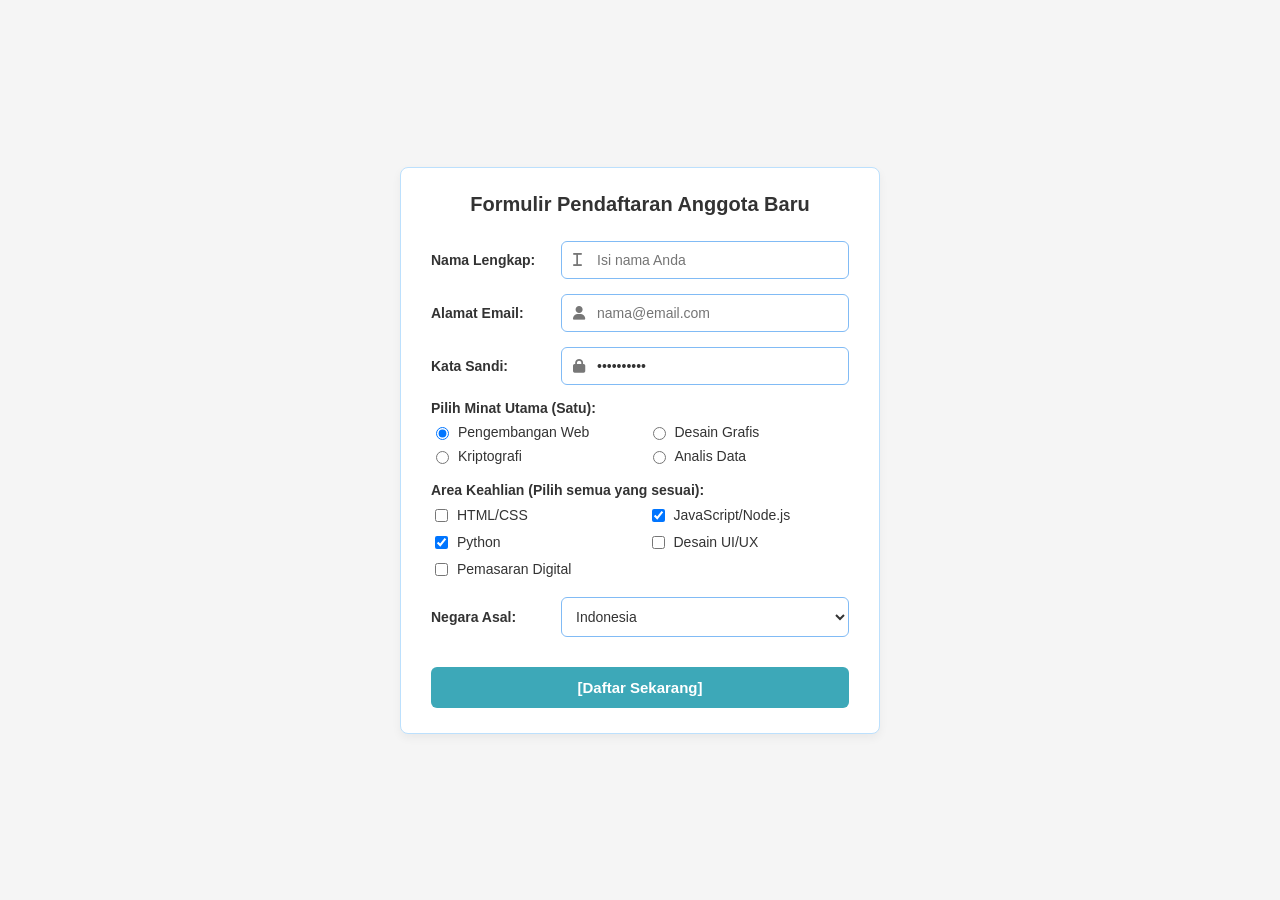
<file: index.html>
<!DOCTYPE html>
<html lang="id">
<head>
  <meta charset="UTF-8">
  <meta name="viewport" content="width=device-width, initial-scale=1.0">
  <title>Formulir Pendaftaran Anggota Baru</title>
  <!-- Menggunakan Font Awesome untuk ikon input -->
  <link rel="stylesheet" href="https://cdnjs.cloudflare.com/ajax/libs/font-awesome/6.4.0/css/all.min.css">
  <style>
    * {
      box-sizing: border-box;
      font-family: Arial, sans-serif;
    }

    body {
      background-color: #f5f5f5;
      display: flex;
      justify-content: center;
      align-items: center;
      min-height: 100vh;
      margin: 0;
      padding: 20px;
    }

    .form-card {
      background-color: #ffffff;
      border: 1px solid #bce0fd;
      border-radius: 8px;
      padding: 25px 30px;
      width: 100%;
      max-width: 480px;
      box-shadow: 0 4px 10px rgba(0, 0, 0, 0.05);
    }

    .form-title {
      text-align: center;
      color: #333333;
      margin-top: 0;
      margin-bottom: 25px;
      font-size: 20px;
      font-weight: bold;
    }

    .form-group {
      margin-bottom: 18px;
    }

    .form-group-flex {
      display: flex;
      align-items: center;
      margin-bottom: 15px;
    }

    .form-group-flex label {
      width: 130px;
      font-weight: bold;
      color: #333;
      font-size: 14px;
    }

    .input-icon-wrapper {
      position: relative;
      flex: 1;
    }

    .input-icon-wrapper i {
      position: absolute;
      left: 12px;
      top: 50%;
      transform: translateY(-50%);
      color: #777777;
      font-size: 14px;
    }

    .input-icon-wrapper input {
      width: 100%;
      padding: 10px 10px 10px 35px;
      border: 1px solid #81bbf5;
      border-radius: 6px;
      outline: none;
      font-size: 14px;
      color: #333;
    }

    .input-icon-wrapper input:focus {
      border-color: #2b7de9;
      box-shadow: 0 0 5px rgba(43, 125, 233, 0.3);
    }

    .section-label {
      font-size: 14px;
      font-weight: bold;
      color: #333;
      margin-bottom: 8px;
    }

    .grid-options {
      display: grid;
      grid-template-columns: 1fr 1fr;
      gap: 8px 15px;
      font-size: 14px;
      color: #333;
    }

    .grid-options label {
      display: flex;
      align-items: center;
      gap: 6px;
      cursor: pointer;
    }

    select {
      width: 100%;
      padding: 10px;
      border: 1px solid #81bbf5;
      border-radius: 6px;
      outline: none;
      font-size: 14px;
      background-color: #fff;
      color: #333;
    }

    .btn-submit {
      width: 100%;
      padding: 12px;
      background-color: #3da8b8;
      color: white;
      border: none;
      border-radius: 6px;
      font-size: 15px;
      font-weight: bold;
      cursor: pointer;
      margin-top: 15px;
      transition: background-color 0.2s;
    }

    .btn-submit:hover {
      background-color: #318a97;
    }
  </style>
</head>
<body>

  <div class="form-card">
    <h2 class="form-title">Formulir Pendaftaran Anggota Baru</h2>

    <form action="#" method="POST">
      
      <!-- Nama Lengkap -->
      <div class="form-group form-group-flex">
        <label for="nama">Nama Lengkap:</label>
        <div class="input-icon-wrapper">
          <i class="fa-solid fa-i"></i>
          <input type="text" id="nama" name="nama" placeholder="Isi nama Anda">
        </div>
      </div>

      <!-- Alamat Email -->
      <div class="form-group form-group-flex">
        <label for="email">Alamat Email:</label>
        <div class="input-icon-wrapper">
          <i class="fa-solid fa-user"></i>
          <input type="email" id="email" name="email" placeholder="nama@email.com">
        </div>
      </div>

      <!-- Kata Sandi -->
      <div class="form-group form-group-flex">
        <label for="sandi">Kata Sandi:</label>
        <div class="input-icon-wrapper">
          <i class="fa-solid fa-lock"></i>
          <input type="password" id="sandi" name="sandi" value="1234567890">
        </div>
      </div>

      <!-- Pilih Minat Utama -->
      <div class="form-group">
        <div class="section-label">Pilih Minat Utama (Satu):</div>
        <div class="grid-options">
          <label><input type="radio" name="minat" value="Pengembangan Web" checked> Pengembangan Web</label>
          <label><input type="radio" name="minat" value="Desain Grafis"> Desain Grafis</label>
          <label><input type="radio" name="minat" value="Kriptografi"> Kriptografi</label>
          <label><input type="radio" name="minat" value="Analis Data"> Analis Data</label>
        </div>
      </div>

      <!-- Area Keahlian -->
      <div class="form-group">
        <div class="section-label">Area Keahlian (Pilih semua yang sesuai):</div>
        <div class="grid-options">
          <label><input type="checkbox" name="keahlian" value="HTML/CSS"> HTML/CSS</label>
          <label><input type="checkbox" name="keahlian" value="JavaScript/Node.js" checked> JavaScript/Node.js</label>
          <label><input type="checkbox" name="keahlian" value="Python" checked> Python</label>
          <label><input type="checkbox" name="keahlian" value="Desain UI/UX"> Desain UI/UX</label>
          <label><input type="checkbox" name="keahlian" value="Pemasaran Digital"> Pemasaran Digital</label>
        </div>
      </div>

      <!-- Negara Asal -->
      <div class="form-group form-group-flex">
        <label for="negara">Negara Asal:</label>
        <div style="flex: 1;">
          <select id="negara" name="negara">
            <option value="" disabled>Pilih Negara |</option>
            <option value="Indonesia" selected>Indonesia</option>
            <option value="Brunei Darusalam">Brunei Darusalam</option>
            <option value="Singapura">Singapura</option>
          </select>
        </div>
      </div>

      <!-- Tombol Submit -->
      <button type="submit" class="btn-submit">[Daftar Sekarang]</button>

    </form>
  </div>

</body>
</html>
</file>
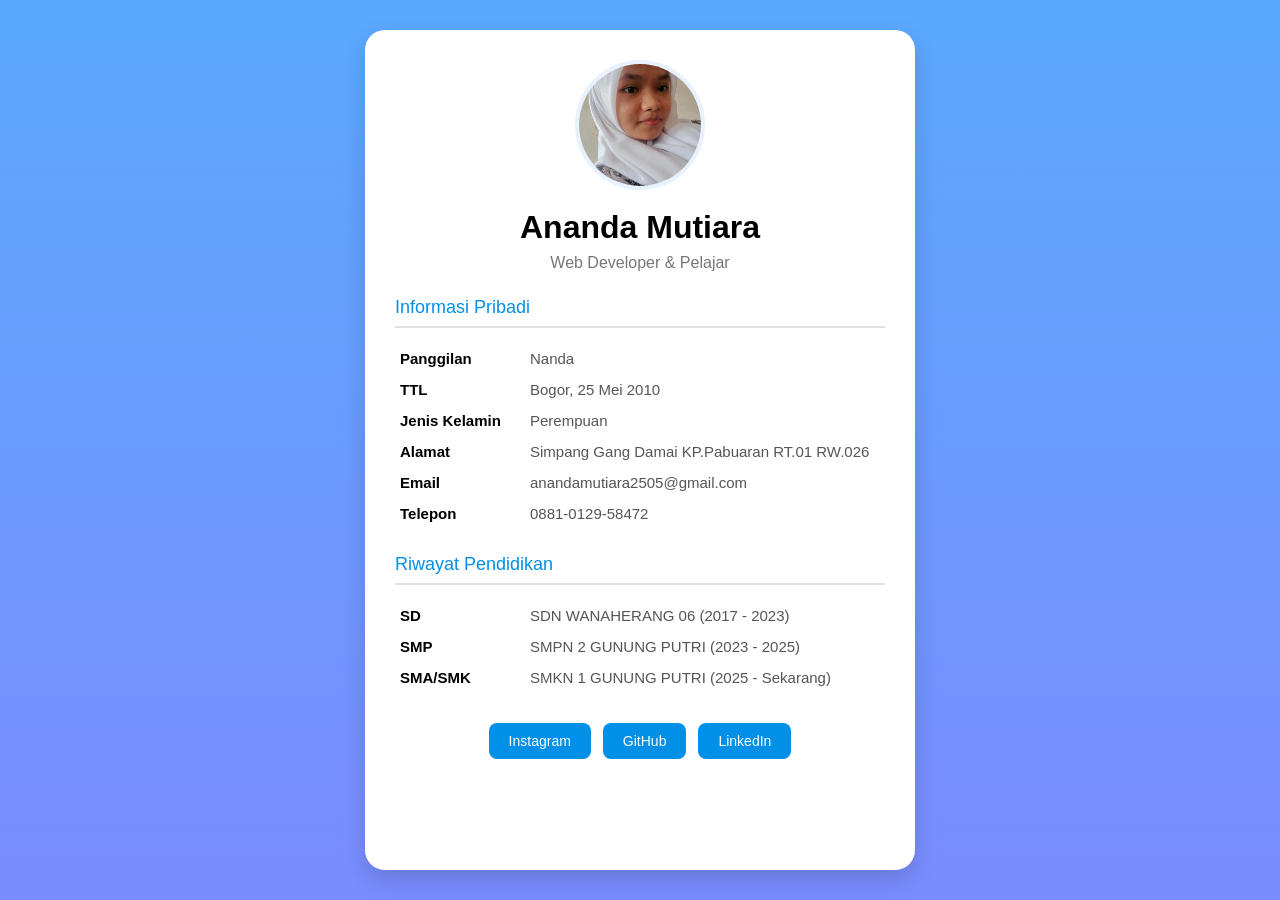
<file: tugas-profil1 /index.html>
<!DOCTYPE html>
<html lang="id">
<head>
  <meta charset="UTF-8">
  <meta name="viewport" content="width=device-width, initial-scale=1.0">
  <title>Ananda Mutiara</title>
  <link rel="stylesheet" href="style.css">
</head>
<body>

  <div class="card">
    <img src="foto.jpeg" alt="Foto Profil" class="foto-profil">

    <h1>Ananda Mutiara</h1>
    <p class="subtitle">Web Developer & Pelajar</p>

    <h2>Informasi Pribadi</h2>
    <table>
      <tr><td><b>Panggilan</b></td><td>Nanda</td></tr>
      <tr><td><b>TTL</b></td><td>Bogor, 25 Mei 2010</td></tr>
      <tr><td><b>Jenis Kelamin</b></td><td>Perempuan</td></tr>
      <tr><td><b>Alamat</b></td><td>Simpang Gang Damai KP.Pabuaran RT.01 RW.026</td></tr>
      <tr><td><b>Email</b></td><td>anandamutiara2505@gmail.com</td></tr>
      <tr><td><b>Telepon</b></td><td>0881-0129-58472</td></tr>
    </table>

    <h2>Riwayat Pendidikan</h2>
    <table>
      <tr><td><b>SD</b></td><td>SDN WANAHERANG 06 (2017 - 2023)</td></tr>
      <tr><td><b>SMP</b></td><td>SMPN 2 GUNUNG PUTRI (2023 - 2025)</td></tr>
      <tr><td><b>SMA/SMK</b></td><td>SMKN 1 GUNUNG PUTRI (2025 - Sekarang)</td></tr>
    </table>

    <div class="sosmed">
      <a href="#">Instagram</a>
      <a href="#">GitHub</a>
      <a href="#">LinkedIn</a>
    </div>
  </div>

</body>
</html>
</file>
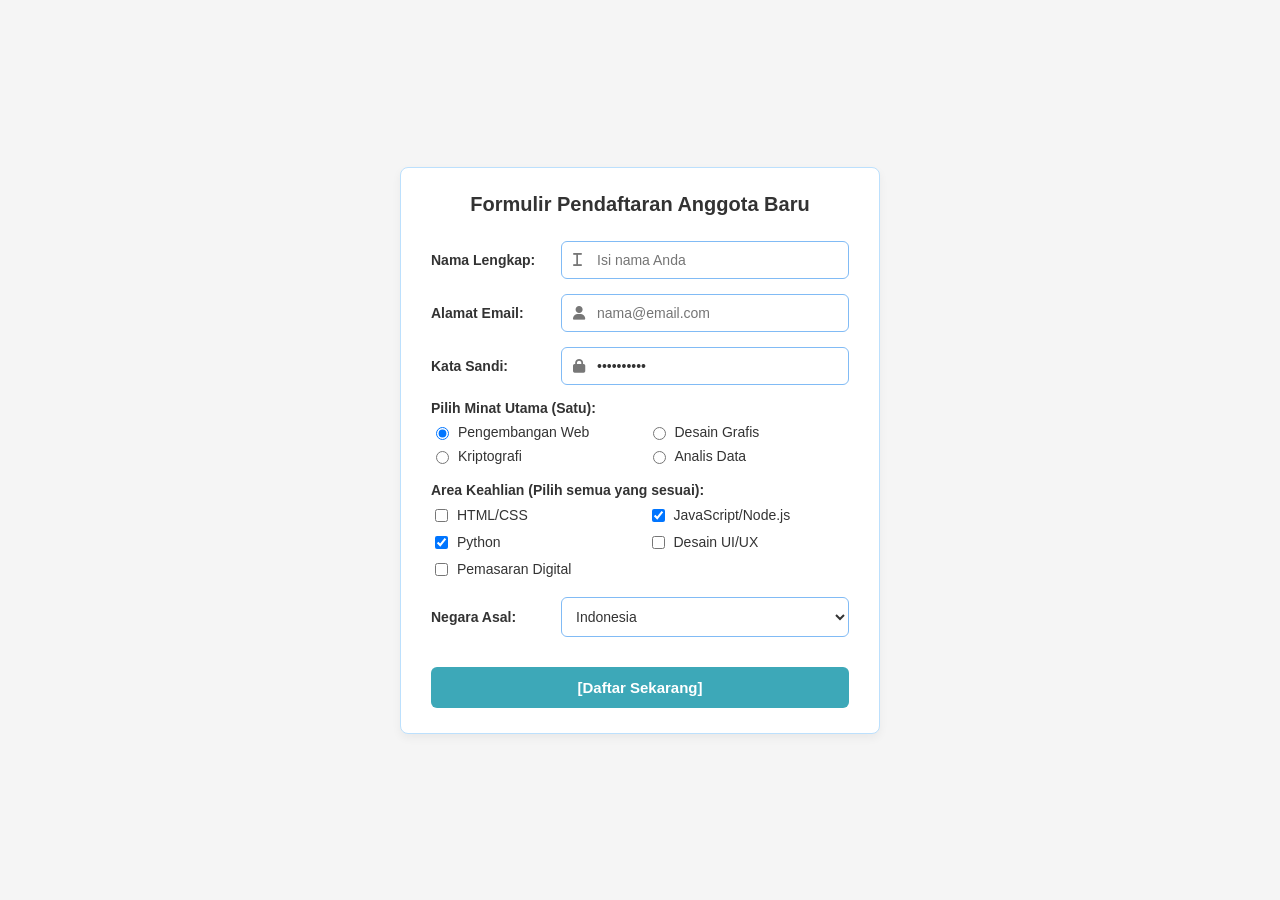
<file: tugas-web /index.html>
<!DOCTYPE html>
<html lang="id">
<head>
  <meta charset="UTF-8">
  <meta name="viewport" content="width=device-width, initial-scale=1.0">
  <title>Formulir Pendaftaran Anggota Baru</title>
  <!-- Menggunakan Font Awesome untuk ikon input -->
  <link rel="stylesheet" href="https://cdnjs.cloudflare.com/ajax/libs/font-awesome/6.4.0/css/all.min.css">
  <style>
    * {
      box-sizing: border-box;
      font-family: Arial, sans-serif;
    }

    body {
      background-color: #f5f5f5;
      display: flex;
      justify-content: center;
      align-items: center;
      min-height: 100vh;
      margin: 0;
      padding: 20px;
    }

    .form-card {
      background-color: #ffffff;
      border: 1px solid #bce0fd;
      border-radius: 8px;
      padding: 25px 30px;
      width: 100%;
      max-width: 480px;
      box-shadow: 0 4px 10px rgba(0, 0, 0, 0.05);
    }

    .form-title {
      text-align: center;
      color: #333333;
      margin-top: 0;
      margin-bottom: 25px;
      font-size: 20px;
      font-weight: bold;
    }

    .form-group {
      margin-bottom: 18px;
    }

    .form-group-flex {
      display: flex;
      align-items: center;
      margin-bottom: 15px;
    }

    .form-group-flex label {
      width: 130px;
      font-weight: bold;
      color: #333;
      font-size: 14px;
    }

    .input-icon-wrapper {
      position: relative;
      flex: 1;
    }

    .input-icon-wrapper i {
      position: absolute;
      left: 12px;
      top: 50%;
      transform: translateY(-50%);
      color: #777777;
      font-size: 14px;
    }

    .input-icon-wrapper input {
      width: 100%;
      padding: 10px 10px 10px 35px;
      border: 1px solid #81bbf5;
      border-radius: 6px;
      outline: none;
      font-size: 14px;
      color: #333;
    }

    .input-icon-wrapper input:focus {
      border-color: #2b7de9;
      box-shadow: 0 0 5px rgba(43, 125, 233, 0.3);
    }

    .section-label {
      font-size: 14px;
      font-weight: bold;
      color: #333;
      margin-bottom: 8px;
    }

    .grid-options {
      display: grid;
      grid-template-columns: 1fr 1fr;
      gap: 8px 15px;
      font-size: 14px;
      color: #333;
    }

    .grid-options label {
      display: flex;
      align-items: center;
      gap: 6px;
      cursor: pointer;
    }

    select {
      width: 100%;
      padding: 10px;
      border: 1px solid #81bbf5;
      border-radius: 6px;
      outline: none;
      font-size: 14px;
      background-color: #fff;
      color: #333;
    }

    .btn-submit {
      width: 100%;
      padding: 12px;
      background-color: #3da8b8;
      color: white;
      border: none;
      border-radius: 6px;
      font-size: 15px;
      font-weight: bold;
      cursor: pointer;
      margin-top: 15px;
      transition: background-color 0.2s;
    }

    .btn-submit:hover {
      background-color: #318a97;
    }
  </style>
</head>
<body>

  <div class="form-card">
    <h2 class="form-title">Formulir Pendaftaran Anggota Baru</h2>

    <form action="#" method="POST">
      
      <!-- Nama Lengkap -->
      <div class="form-group form-group-flex">
        <label for="nama">Nama Lengkap:</label>
        <div class="input-icon-wrapper">
          <i class="fa-solid fa-i"></i>
          <input type="text" id="nama" name="nama" placeholder="Isi nama Anda">
        </div>
      </div>

      <!-- Alamat Email -->
      <div class="form-group form-group-flex">
        <label for="email">Alamat Email:</label>
        <div class="input-icon-wrapper">
          <i class="fa-solid fa-user"></i>
          <input type="email" id="email" name="email" placeholder="nama@email.com">
        </div>
      </div>

      <!-- Kata Sandi -->
      <div class="form-group form-group-flex">
        <label for="sandi">Kata Sandi:</label>
        <div class="input-icon-wrapper">
          <i class="fa-solid fa-lock"></i>
          <input type="password" id="sandi" name="sandi" value="1234567890">
        </div>
      </div>

      <!-- Pilih Minat Utama -->
      <div class="form-group">
        <div class="section-label">Pilih Minat Utama (Satu):</div>
        <div class="grid-options">
          <label><input type="radio" name="minat" value="Pengembangan Web" checked> Pengembangan Web</label>
          <label><input type="radio" name="minat" value="Desain Grafis"> Desain Grafis</label>
          <label><input type="radio" name="minat" value="Kriptografi"> Kriptografi</label>
          <label><input type="radio" name="minat" value="Analis Data"> Analis Data</label>
        </div>
      </div>

      <!-- Area Keahlian -->
      <div class="form-group">
        <div class="section-label">Area Keahlian (Pilih semua yang sesuai):</div>
        <div class="grid-options">
          <label><input type="checkbox" name="keahlian" value="HTML/CSS"> HTML/CSS</label>
          <label><input type="checkbox" name="keahlian" value="JavaScript/Node.js" checked> JavaScript/Node.js</label>
          <label><input type="checkbox" name="keahlian" value="Python" checked> Python</label>
          <label><input type="checkbox" name="keahlian" value="Desain UI/UX"> Desain UI/UX</label>
          <label><input type="checkbox" name="keahlian" value="Pemasaran Digital"> Pemasaran Digital</label>
        </div>
      </div>

      <!-- Negara Asal -->
      <div class="form-group form-group-flex">
        <label for="negara">Negara Asal:</label>
        <div style="flex: 1;">
          <select id="negara" name="negara">
            <option value="" disabled>Pilih Negara |</option>
            <option value="Indonesia" selected>Indonesia</option>
            <option value="Brunei Darusalam">Brunei Darusalam</option>
            <option value="Singapura">Singapura</option>
          </select>
        </div>
      </div>

      <!-- Tombol Submit -->
      <button type="submit" class="btn-submit">[Daftar Sekarang]</button>

    </form>
  </div>

</body>
</html>
</file>
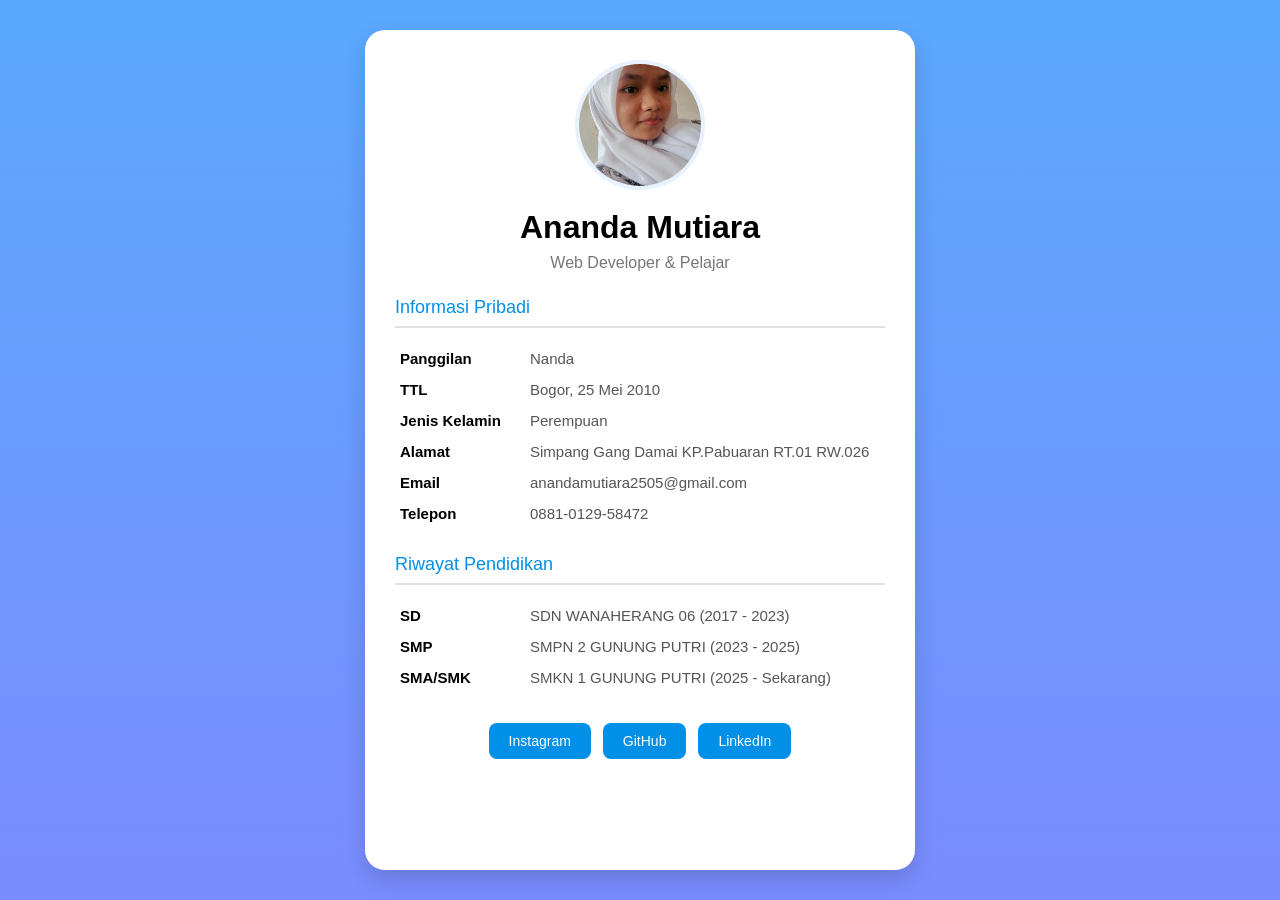
<file: profil.ke-1.html>
<!DOCTYPE html>
<html lang="id">
<head>
  <meta charset="UTF-8">
  <meta name="viewport" content="width=device-width, initial-scale=1.0">
  <title>Ananda Mutiara</title>
  <link rel="stylesheet" href="style.css">
</head>
<body>

  <div class="card">
    <img src="foto.jpeg" alt="Foto Profil" class="foto-profil">

    <h1>Ananda Mutiara</h1>
    <p class="subtitle">Web Developer & Pelajar</p>

    <h2>Informasi Pribadi</h2>
    <table>
      <tr><td><b>Panggilan</b></td><td>Nanda</td></tr>
      <tr><td><b>TTL</b></td><td>Bogor, 25 Mei 2010</td></tr>
      <tr><td><b>Jenis Kelamin</b></td><td>Perempuan</td></tr>
      <tr><td><b>Alamat</b></td><td>Simpang Gang Damai KP.Pabuaran RT.01 RW.026</td></tr>
      <tr><td><b>Email</b></td><td>anandamutiara2505@gmail.com</td></tr>
      <tr><td><b>Telepon</b></td><td>0881-0129-58472</td></tr>
    </table>

    <h2>Riwayat Pendidikan</h2>
    <table>
      <tr><td><b>SD</b></td><td>SDN WANAHERANG 06 (2017 - 2023)</td></tr>
      <tr><td><b>SMP</b></td><td>SMPN 2 GUNUNG PUTRI (2023 - 2025)</td></tr>
      <tr><td><b>SMA/SMK</b></td><td>SMKN 1 GUNUNG PUTRI (2025 - Sekarang)</td></tr>
    </table>

    <div class="sosmed">
      <a href="#">Instagram</a>
      <a href="#">GitHub</a>
      <a href="#">LinkedIn</a>
    </div>
  </div>

</body>
</html>
</file>
<file: tugas-profil1 /style.css>
* {
  margin: 0;
  padding: 0;
  box-sizing: border-box;
  font-family: Arial, sans-serif;
}

body {
  background: linear-gradient(#5aa9ff, #7b8cff);
  min-height: 100vh;
  display: flex;
  justify-content: center;
  padding: 30px 15px;
}

.card {
  background: white;
  width: 100%;
  max-width: 550px;
  padding: 30px;
  border-radius: 20px;
  box-shadow: 0 10px 25px rgba(0,0,0,0.15);
  text-align: center;
}

.foto-profil {
  width: 130px;
  height: 130px;
  object-fit: cover;
  border-radius: 50%;
  border: 4px solid #e8f2ff;
  margin-bottom: 15px;
}

h1 {
  font-size: 32px;
  margin-bottom: 8px;
}

.subtitle {
  color: #777;
  margin-bottom: 25px;
}

h2 {
  color: #0090e7;
  text-align: left;
  font-size: 18px;
  font-weight: normal;
  border-bottom: 2px solid #e0e0e0;
  padding-bottom: 8px;
  margin: 25px 0 15px;
}

table {
  width: 100%;
  text-align: left;
  border-collapse: collapse;
}

table td {
  padding: 7px 5px;
  vertical-align: top;
  color: #555;
  font-size: 15px;
}

table td:first-child {
  width: 130px;
  color: black;
}

.sosmed {
  margin-top: 30px;
  display: flex;
  justify-content: center;
  gap: 12px;
}

.sosmed a {
  background: #0090e7;
  color: white;
  text-decoration: none;
  padding: 10px 20px;
  border-radius: 8px;
  font-size: 14px;
}
</file>
<file: style.css>
* {
  margin: 0;
  padding: 0;
  box-sizing: border-box;
  font-family: Arial, sans-serif;
}

body {
  background: linear-gradient(#5aa9ff, #7b8cff);
  min-height: 100vh;
  display: flex;
  justify-content: center;
  padding: 30px 15px;
}

.card {
  background: white;
  width: 100%;
  max-width: 550px;
  padding: 30px;
  border-radius: 20px;
  box-shadow: 0 10px 25px rgba(0,0,0,0.15);
  text-align: center;
}

.foto-profil {
  width: 130px;
  height: 130px;
  object-fit: cover;
  border-radius: 50%;
  border: 4px solid #e8f2ff;
  margin-bottom: 15px;
}

h1 {
  font-size: 32px;
  margin-bottom: 8px;
}

.subtitle {
  color: #777;
  margin-bottom: 25px;
}

h2 {
  color: #0090e7;
  text-align: left;
  font-size: 18px;
  font-weight: normal;
  border-bottom: 2px solid #e0e0e0;
  padding-bottom: 8px;
  margin: 25px 0 15px;
}

table {
  width: 100%;
  text-align: left;
  border-collapse: collapse;
}

table td {
  padding: 7px 5px;
  vertical-align: top;
  color: #555;
  font-size: 15px;
}

table td:first-child {
  width: 130px;
  color: black;
}

.sosmed {
  margin-top: 30px;
  display: flex;
  justify-content: center;
  gap: 12px;
}

.sosmed a {
  background: #0090e7;
  color: white;
  text-decoration: none;
  padding: 10px 20px;
  border-radius: 8px;
  font-size: 14px;
}
</file>
